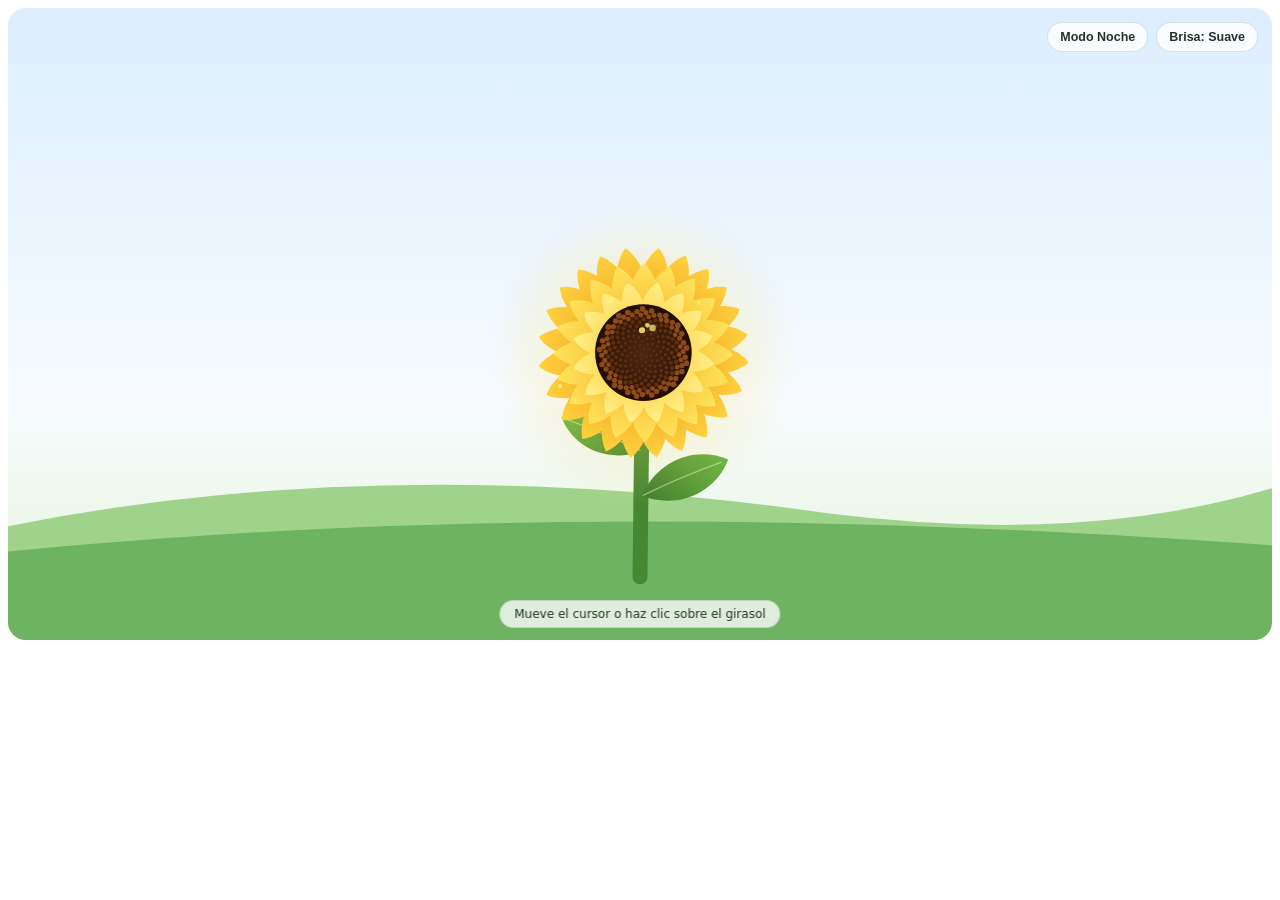
<file: girasol.html>
<!DOCTYPE html>
<html lang="es">
<head>
  <meta charset="UTF-8" />
  <meta name="viewport" content="width=device-width, initial-scale=1.0" />
  <title>Girasol Interactivo</title>
  <style>
    .sf-scene {
      --bg-top: #dceeff;
      --bg-mid: #f7fbff;
      --bg-bot: #e6f4d7;
      --hill-back: #9fd38b;
      --hill-front: #6db362;
      --sun-glow: rgba(255, 224, 102, 0.45);
      --panel-bg: rgba(255, 255, 255, 0.78);
      --panel-text: #273226;
      --panel-border: rgba(39, 50, 38, 0.14);

      position: relative;
      width: 100%;
      min-height: 460px;
      height: 100%;
      overflow: hidden;
      border-radius: 18px;
      background: linear-gradient(180deg, var(--bg-top) 0%, var(--bg-mid) 62%, var(--bg-bot) 100%);
      transition: background 0.6s ease, color 0.4s ease;
      user-select: none;
      font-family: system-ui, -apple-system, BlinkMacSystemFont, "Segoe UI", Roboto, sans-serif;
    }

    .sf-scene.is-night {
      --bg-top: #090e1d;
      --bg-mid: #131d38;
      --bg-bot: #162629;
      --hill-back: #163136;
      --hill-front: #0e2226;
      --sun-glow: rgba(130, 177, 255, 0.18);
      --panel-bg: rgba(17, 25, 46, 0.78);
      --panel-text: #eef3ff;
      --panel-border: rgba(238, 243, 255, 0.16);
    }

    .sf-canvas {
      display: block;
      width: 100%;
      height: 100%;
      min-height: 460px;
      cursor: pointer;
    }

    .sf-controls {
      position: absolute;
      top: 14px;
      right: 14px;
      display: flex;
      gap: 8px;
      z-index: 3;
    }

    .sf-btn {
      border: 1px solid var(--panel-border);
      background: var(--panel-bg);
      color: var(--panel-text);
      backdrop-filter: blur(8px);
      padding: 7px 12px;
      border-radius: 999px;
      font-size: 12.5px;
      font-weight: 600;
      cursor: pointer;
      transition: transform 0.15s ease, opacity 0.2s ease, background 0.3s ease;
    }

    .sf-btn:hover {
      transform: translateY(-1px);
    }

    .sf-btn:active {
      transform: scale(0.97);
    }

    .sf-hint {
      position: absolute;
      bottom: 12px;
      left: 50%;
      transform: translateX(-50%);
      background: var(--panel-bg);
      color: var(--panel-text);
      border: 1px solid var(--panel-border);
      backdrop-filter: blur(8px);
      padding: 6px 14px;
      border-radius: 999px;
      font-size: 12px;
      pointer-events: none;
      white-space: nowrap;
      z-index: 3;
    }
  </style>
</head>
<body>
  <div class="sf-scene" id="sunflowerScene">
    <div class="sf-controls">
      <button type="button" class="sf-btn" id="sfModeBtn">Modo Noche</button>
      <button type="button" class="sf-btn" id="sfBreezeBtn">Brisa: Suave</button>
    </div>
    <canvas class="sf-canvas" id="sunflowerCanvas"></canvas>
    <div class="sf-hint">Mueve el cursor o haz clic sobre el girasol</div>
  </div>

  <script>
    (function () {
      const scene = document.getElementById("sunflowerScene");
      const canvas = document.getElementById("sunflowerCanvas");
      const modeBtn = document.getElementById("sfModeBtn");
      const breezeBtn = document.getElementById("sfBreezeBtn");
      if (!scene || !canvas) return;

      const ctx = canvas.getContext("2d");

      let width = 0;
      let height = 0;
      let dpr = Math.min(window.devicePixelRatio || 1, 2);
      let isNight = false;
      let breezeLevel = 1; // 0: calma, 1: suave, 2: animada
      let time = 0;
      let pulse = 0;

      const pointer = {
        x: null,
        y: null,
        active: false
      };

      const particles = [];
      const stars = Array.from({ length: 45 }, () => ({
        x: Math.random(),
        y: Math.random() * 0.55,
        r: 0.7 + Math.random() * 1.6,
        phase: Math.random() * Math.PI * 2
      }));

      function resize() {
        const rect = scene.getBoundingClientRect();
        width = Math.max(300, rect.width || scene.clientWidth || 600);
        height = Math.max(360, rect.height || scene.clientHeight || 480);
        dpr = Math.min(window.devicePixelRatio || 1, 2);
        canvas.width = Math.floor(width * dpr);
        canvas.height = Math.floor(height * dpr);
        ctx.setTransform(dpr, 0, 0, dpr, 0, 0);
      }

      function spawnBurst(cx, cy, count = 18) {
        for (let i = 0; i < count; i++) {
          const angle = (Math.PI * 2 * i) / count + (Math.random() - 0.5) * 0.35;
          const speed = 1.1 + Math.random() * 2.8;
          particles.push({
            x: cx + Math.cos(angle) * 18,
            y: cy + Math.sin(angle) * 18,
            vx: Math.cos(angle) * speed,
            vy: Math.sin(angle) * speed - 0.6,
            size: 2 + Math.random() * 3.2,
            alpha: 1,
            decay: 0.014 + Math.random() * 0.014,
            sparkle: Math.random() > 0.45
          });
        }
      }

      function spawnAmbientPollen(cx, cy) {
        if (particles.length > 85) return;
        const angle = Math.random() * Math.PI * 2;
        const dist = 20 + Math.random() * 75;
        particles.push({
          x: cx + Math.cos(angle) * dist,
          y: cy + Math.sin(angle) * dist,
          vx: (Math.random() - 0.5) * 0.6,
          vy: -0.35 - Math.random() * 0.65,
          size: 1.5 + Math.random() * 2.2,
          alpha: 0.85,
          decay: 0.006 + Math.random() * 0.006,
          sparkle: true
        });
      }

      function drawBackground() {
        if (isNight) {
          stars.forEach((s) => {
            const twinkle = 0.35 + 0.65 * (0.5 + 0.5 * Math.sin(time * 2.4 + s.phase));
            ctx.fillStyle = `rgba(255, 250, 220, ${twinkle.toFixed(2)})`;
            ctx.beginPath();
            ctx.arc(s.x * width, s.y * height, s.r, 0, Math.PI * 2);
            ctx.fill();
          });
        }

        // Colina trasera
        ctx.fillStyle = isNight ? "#163136" : "#9fd38b";
        ctx.beginPath();
        ctx.moveTo(0, height * 0.82);
        ctx.quadraticCurveTo(width * 0.3, height * 0.7, width * 0.65, height * 0.8);
        ctx.quadraticCurveTo(width * 0.85, height * 0.85, width, height * 0.76);
        ctx.lineTo(width, height);
        ctx.lineTo(0, height);
        ctx.closePath();
        ctx.fill();

        // Colina frontal
        ctx.fillStyle = isNight ? "#0e2226" : "#6db362";
        ctx.beginPath();
        ctx.moveTo(0, height * 0.86);
        ctx.quadraticCurveTo(width * 0.45, height * 0.77, width, height * 0.85);
        ctx.lineTo(width, height);
        ctx.lineTo(0, height);
        ctx.closePath();
        ctx.fill();
      }

      function drawLeaf(x, y, angle, length, widthLeaf, flip = 1) {
        ctx.save();
        ctx.translate(x, y);
        ctx.rotate(angle);
        ctx.scale(flip, 1);

        const grad = ctx.createLinearGradient(0, 0, length, 0);
        if (isNight) {
          grad.addColorStop(0, "#1d472b");
          grad.addColorStop(1, "#2f6e3f");
        } else {
          grad.addColorStop(0, "#3d7a2b");
          grad.addColorStop(1, "#69b342");
        }

        ctx.fillStyle = grad;
        ctx.beginPath();
        ctx.moveTo(0, 0);
        ctx.bezierCurveTo(length * 0.35, -widthLeaf, length * 0.78, -widthLeaf * 0.75, length, 0);
        ctx.bezierCurveTo(length * 0.78, widthLeaf * 0.75, length * 0.35, widthLeaf, 0, 0);
        ctx.fill();

        // Nervadura central
        ctx.strokeStyle = isNight ? "rgba(155, 224, 165, 0.28)" : "rgba(235, 255, 210, 0.45)";
        ctx.lineWidth = 1.4;
        ctx.beginPath();
        ctx.moveTo(2, 0);
        ctx.quadraticCurveTo(length * 0.5, -widthLeaf * 0.08, length * 0.92, 0);
        ctx.stroke();

        ctx.restore();
      }

      function drawPetal(angle, length, widthPetal, colorStart, colorEnd, swayOffset) {
        ctx.save();
        ctx.rotate(angle + swayOffset);

        const grad = ctx.createLinearGradient(0, 0, 0, -length);
        grad.addColorStop(0, colorStart);
        grad.addColorStop(1, colorEnd);

        ctx.fillStyle = grad;
        ctx.beginPath();
        ctx.moveTo(0, 0);
        ctx.bezierCurveTo(-widthPetal, -length * 0.28, -widthPetal * 0.92, -length * 0.82, 0, -length);
        ctx.bezierCurveTo(widthPetal * 0.92, -length * 0.82, widthPetal, -length * 0.28, 0, 0);
        ctx.fill();

        ctx.restore();
      }

      function drawSunflower() {
        const amp = breezeLevel === 0 ? 0.008 : breezeLevel === 1 ? 0.025 : 0.055;
        const speed = breezeLevel === 2 ? 2.4 : 1.35;
        const sway = Math.sin(time * speed) * amp;

        const baseX = width * 0.5;
        const baseY = height * 0.9;
        const scale = Math.min(width / 520, height / 520, 1.15);
        const stemHeight = 195 * scale;

        const topX = baseX + Math.sin(sway) * stemHeight;
        const topY = baseY - Math.cos(sway) * stemHeight;

        let tiltX = 0;
        let tiltY = 0;
        if (pointer.active && pointer.x !== null && pointer.y !== null) {
          const dx = (pointer.x - topX) / Math.max(width * 0.5, 1);
          const dy = (pointer.y - topY) / Math.max(height * 0.5, 1);
          tiltX = Math.max(-18, Math.min(18, dx * 16));
          tiltY = Math.max(-12, Math.min(12, dy * 12));
        }

        const headX = topX + tiltX;
        const headY = topY + tiltY;

        // Tallo
        const ctrlX = baseX + Math.sin(sway * 0.6) * (stemHeight * 0.45) + tiltX * 0.35;
        const ctrlY = baseY - stemHeight * 0.5;

        ctx.strokeStyle = isNight ? "#235432" : "#458732";
        ctx.lineWidth = Math.max(8, 13 * scale);
        ctx.lineCap = "round";
        ctx.beginPath();
        ctx.moveTo(baseX, baseY);
        ctx.quadraticCurveTo(ctrlX, ctrlY, headX, headY);
        ctx.stroke();

        // Hojas
        drawLeaf(
          baseX + (headX - baseX) * 0.36,
          baseY + (headY - baseY) * 0.36,
          -0.42 + sway * 1.4,
          82 * scale,
          26 * scale,
          1
        );
        drawLeaf(
          baseX + (headX - baseX) * 0.56,
          baseY + (headY - baseY) * 0.56,
          0.38 + sway * 1.4,
          76 * scale,
          24 * scale,
          -1
        );

        // Resplandor detrás de la flor
        const glowRadius = (135 + pulse * 18) * scale;
        const aura = ctx.createRadialGradient(headX, headY, 12 * scale, headX, headY, glowRadius);
        if (isNight) {
          aura.addColorStop(0, "rgba(255, 206, 70, 0.26)");
          aura.addColorStop(1, "rgba(255, 206, 70, 0)");
        } else {
          aura.addColorStop(0, "rgba(255, 223, 94, 0.42)");
          aura.addColorStop(1, "rgba(255, 223, 94, 0)");
        }
        ctx.fillStyle = aura;
        ctx.beginPath();
        ctx.arc(headX, headY, glowRadius, 0, Math.PI * 2);
        ctx.fill();

        ctx.save();
        ctx.translate(headX, headY);
        const headScale = 1 + pulse * 0.06;
        ctx.scale(headScale, headScale);

        // Capa 1: Pétalos traseros (más largos y cálidos)
        const backCount = 24;
        for (let i = 0; i < backCount; i++) {
          const a = (Math.PI * 2 * i) / backCount + 0.12;
          const micro = Math.sin(time * 2.2 + i * 0.7) * 0.03;
          drawPetal(a, 92 * scale, 20 * scale, "#e88b10", "#ffd23f", micro);
        }

        // Capa 2: Pétalos medios
        const midCount = 20;
        for (let i = 0; i < midCount; i++) {
          const a = (Math.PI * 2 * i) / midCount;
          const micro = Math.cos(time * 2.5 + i * 0.9) * 0.025;
          drawPetal(a, 78 * scale, 18 * scale, "#f5a614", "#ffe45e", micro);
        }

        // Capa 3: Pétalos frontales
        const frontCount = 16;
        for (let i = 0; i < frontCount; i++) {
          const a = (Math.PI * 2 * i) / frontCount + 0.18;
          const micro = Math.sin(time * 2.8 + i) * 0.02;
          drawPetal(a, 62 * scale, 15 * scale, "#ffbe1a", "#fff08a", micro);
        }

        // Centro de semillas (espiral filotáctica)
        const diskRadius = 42 * scale;
        const diskGrad = ctx.createRadialGradient(0, 0, 4 * scale, 0, 0, diskRadius);
        diskGrad.addColorStop(0, "#4a2511");
        diskGrad.addColorStop(0.75, "#331708");
        diskGrad.addColorStop(1, "#1e0c03");

        ctx.fillStyle = diskGrad;
        ctx.beginPath();
        ctx.arc(0, 0, diskRadius, 0, Math.PI * 2);
        ctx.fill();

        const goldenAngle = Math.PI * (3 - Math.sqrt(5));
        const seeds = 220;
        for (let n = 1; n <= seeds; n++) {
          const frac = n / seeds;
          const r = Math.sqrt(frac) * (diskRadius - 3.5 * scale);
          const theta = n * goldenAngle + time * 0.08;
          const sx = Math.cos(theta) * r;
          const sy = Math.sin(theta) * r;
          const sr = Math.max(1.1, (1.1 + frac * 1.4) * scale);

          ctx.fillStyle = frac > 0.65 ? "#8c4a19" : "#5e2e0d";
          ctx.beginPath();
          ctx.arc(sx, sy, sr, 0, Math.PI * 2);
          ctx.fill();
        }

        ctx.restore();

        if (Math.random() < (breezeLevel === 2 ? 0.35 : 0.16)) {
          spawnAmbientPollen(headX, headY);
        }
      }

      function drawParticles() {
        for (let i = particles.length - 1; i >= 0; i--) {
          const p = particles[i];
          p.x += p.vx + Math.sin(time * 2 + i) * 0.25;
          p.y += p.vy;
          p.alpha -= p.decay;

          if (p.alpha <= 0) {
            particles.splice(i, 1);
            continue;
          }

          ctx.save();
          ctx.globalAlpha = Math.max(0, p.alpha);
          ctx.fillStyle = p.sparkle ? "#fff380" : "#ffd147";
          ctx.beginPath();
          ctx.arc(p.x, p.y, p.size, 0, Math.PI * 2);
          ctx.fill();
          ctx.restore();
        }
      }

      function loop() {
        time += 0.016;
        pulse = Math.max(0, pulse - 0.035);

        ctx.clearRect(0, 0, width, height);
        drawBackground();
        drawSunflower();
        drawParticles();

        requestAnimationFrame(loop);
      }

      modeBtn.addEventListener("click", (e) => {
        e.stopPropagation();
        isNight = !isNight;
        scene.classList.toggle("is-night", isNight);
        modeBtn.textContent = isNight ? "Modo Día" : "Modo Noche";
      });

      breezeBtn.addEventListener("click", (e) => {
        e.stopPropagation();
        breezeLevel = (breezeLevel + 1) % 3;
        const labels = ["Brisa: Calma", "Brisa: Suave", "Brisa: Animada"];
        breezeBtn.textContent = labels[breezeLevel];
      });

      canvas.addEventListener("pointermove", (e) => {
        const rect = canvas.getBoundingClientRect();
        pointer.x = e.clientX - rect.left;
        pointer.y = e.clientY - rect.top;
        pointer.active = true;
      });

      canvas.addEventListener("pointerleave", () => {
        pointer.active = false;
      });

      canvas.addEventListener("click", (e) => {
        const rect = canvas.getBoundingClientRect();
        const x = e.clientX - rect.left;
        const y = e.clientY - rect.top;
        pulse = 1;
        spawnBurst(x, y, 22);
      });

      window.addEventListener("resize", resize);
      resize();
      loop();
    })();
  </script>
</body>
</html>
</file>
